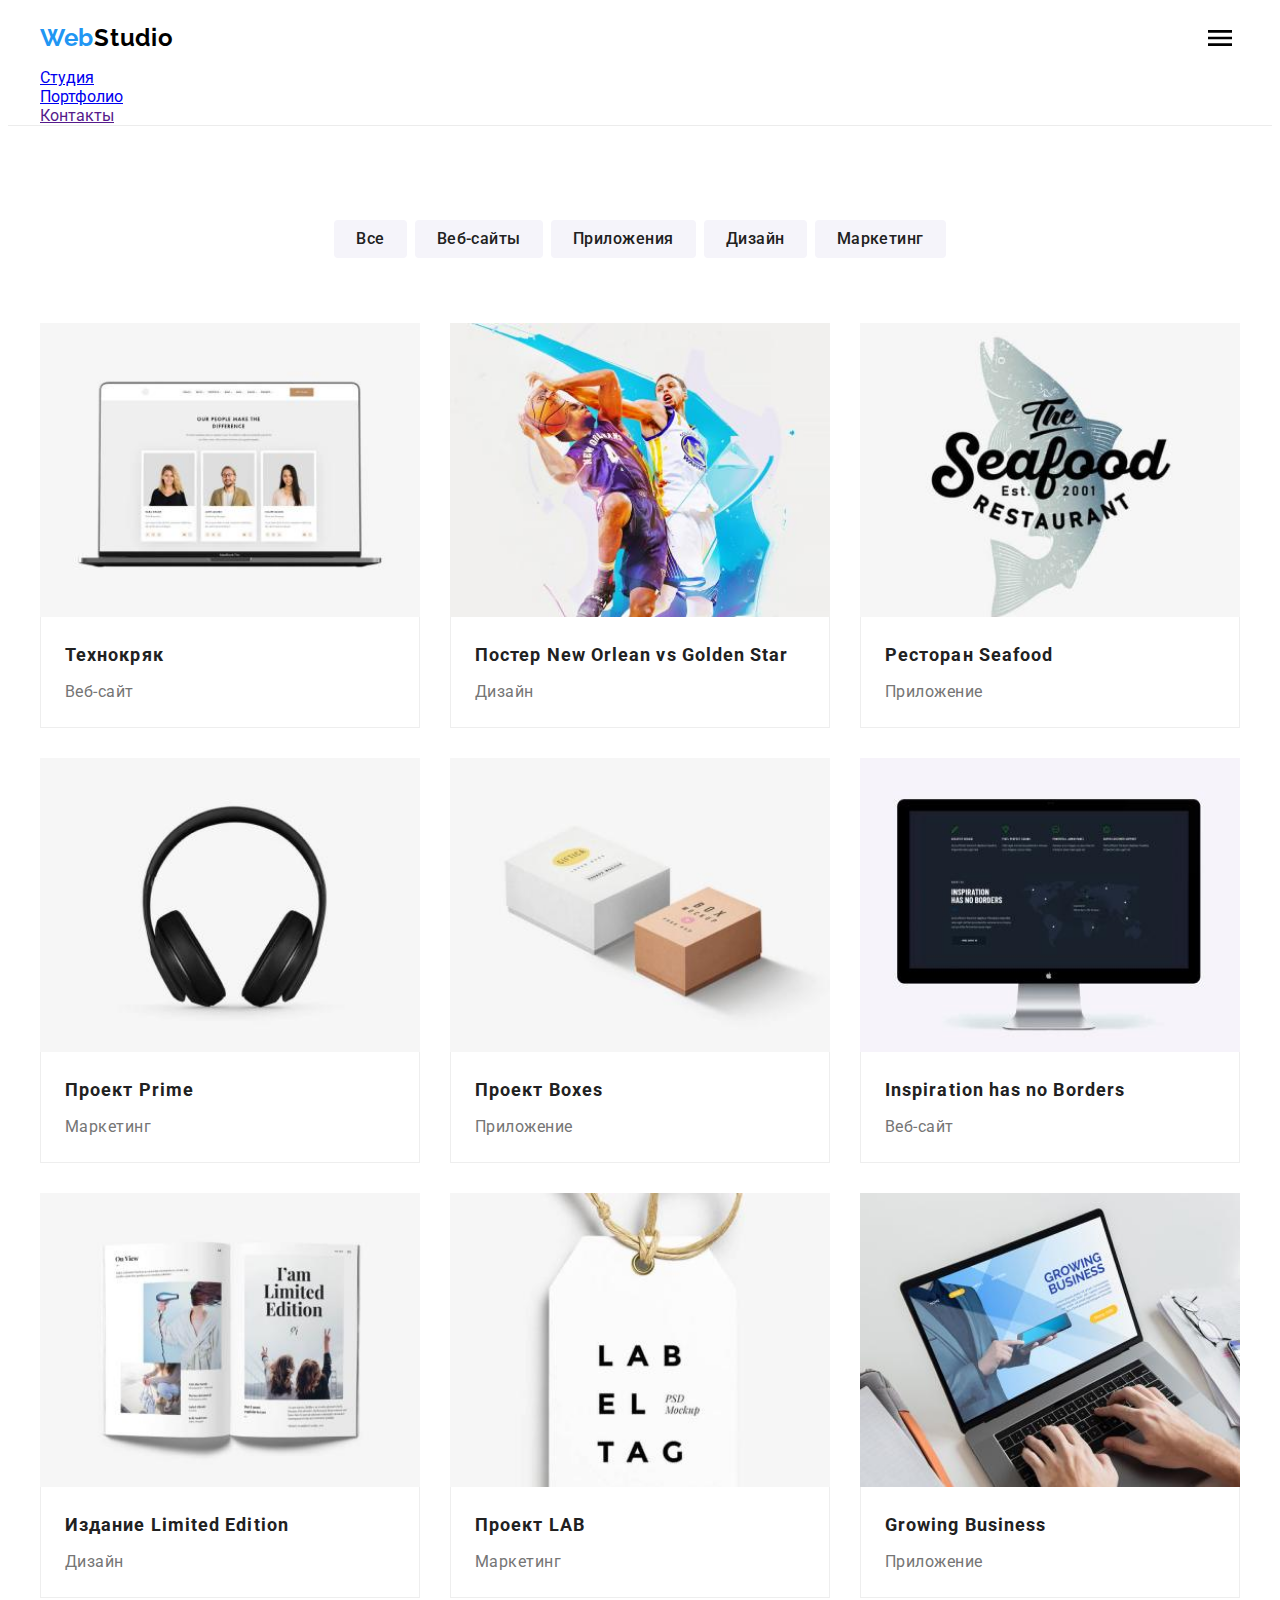
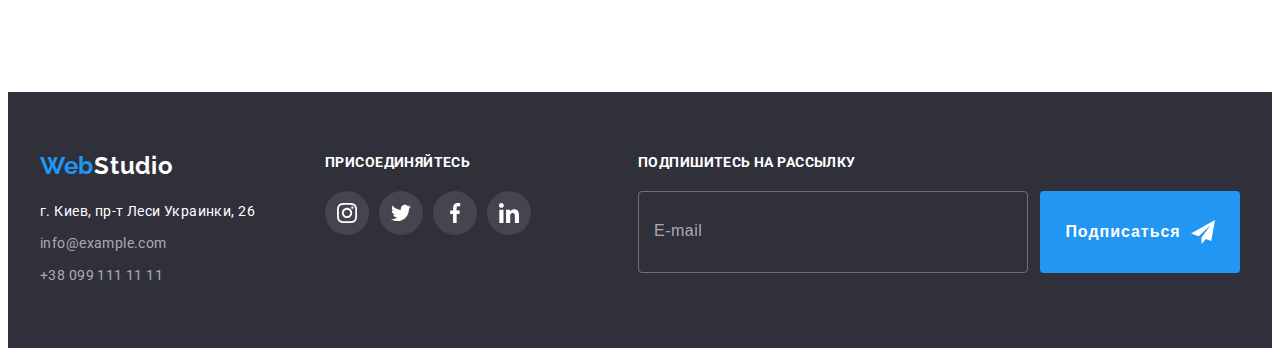
<file: portfolio.html>
<!DOCTYPE html>
<html lang="ru">
  <head>
    <meta charset="UTF-8" />
    <meta http-equiv="X-UA-Compatible" content="IE=edge" />
    <meta name="viewport" content="width=device-width, initial-scale=1.0" />
    <title>Портфолио</title>
    <link rel="preconnect" href="https://fonts.googleapis.com" />
    <link rel="preconnect" href="https://fonts.gstatic.com" crossorigin />
    <link
      href="https://fonts.googleapis.com/css2?family=Raleway:wght@700&family=Roboto:wght@400;500;700;900&display=swap"
      rel="stylesheet"
    />
    <link
      rel="stylesheet"
      href="https://cdnjs.cloudflare.com/ajax/libs/modern-normalize/1.1.0/modern-normalize.min.css"
      integrity="sha512-wpPYUAdjBVSE4KJnH1VR1HeZfpl1ub8YT/NKx4PuQ5NmX2tKuGu6U/JRp5y+Y8XG2tV+wKQpNHVUX03MfMFn9Q=="
      crossorigin="anonymous"
      referrerpolicy="no-referrer"
    />
    <link rel="stylesheet" href="./css/main.min.css" />
  </head>
  <body>
    <!-- Шапка страницы -->
    <header class="page-header">
      <div class="container page-header__items">
        <nav class="main-nav">
          <div class="main-nav__wrapper">
            <a class="logo" href="./index.html"><span class="logo__label">Web</span>Studio</a>
            <button type="button" class="main-nav__button">
              <svg width="40" height="40">
                <use href="./images/icons.svg#menu"></use>
                <!-- <use href="./images/icons.svg#close-menu"></use> -->
              </svg>
            </button>
          </div>

          <ul class="nav-list">
            <li class="nav-list__item">
              <a class="nav-list__link nav-list__link--current" href="./index.html">Студия</a>
            </li>
            <li class="nav-list__item">
              <a class="nav-list__link" href="./portfolio.html">Портфолио</a>
            </li>
            <li class="nav-list__item">
              <a class="nav-list__link" href="">Контакты</a>
            </li>
          </ul>
        </nav>

        <ul class="contacts">
          <li class="contacts__item">
            <a class="contacts__link" href="mailto:info@devstudio.com">
              <svg class="contacts__icon" width="16" height="12">
                <use href="./images/icons.svg#icon-mail"></use>
              </svg>
              info@devstudio.com
            </a>
          </li>
          <li class="contacts__item">
            <a class="contacts__link" href="tel:+380961111111">
              <svg class="contacts__icon" width="10" height="16">
                <use href="./images/icons.svg#icon-smartphone"></use>
              </svg>
              +38 096 111 11 11
            </a>
          </li>
        </ul>
      </div>
    </header>
    <!-- Основной контент страницы -->
    <main>
      <section class="portfolio section">
        <div class="container">
          <h1 class="visually-hidden">Примеры работ</h1>

          <ul class="filter-list">
            <li class="filter-list__item">
              <button class="filter-list__btn" type="button">Все</button>
            </li>
            <li class="filter-list__item">
              <button class="filter-list__btn" type="button">Веб-сайты</button>
            </li>
            <li class="filter-list__item">
              <button class="filter-list__btn" type="button">Приложения</button>
            </li>
            <li class="filter-list__item">
              <button class="filter-list__btn" type="button">Дизайн</button>
            </li>
            <li class="filter-list__item">
              <button class="filter-list__btn" type="button">Маркетинг</button>
            </li>
          </ul>

          <ul class="portfolio-list">
            <li class="portfolio-list__item">
              <a class="portfolio-list__link" href="">
                <div class="portfolio-list__overlay">
                  <picture>
                    <source
                      srcset="
                        ./images/portfolio_1-mobile.jpg    1x,
                        ./images/portfolio_1-mobile@2x.jpg 2x
                      "
                      media="(max-width: 767px)"
                    />
                    <source
                      srcset="
                        ./images/portfolio_1-tablet.jpg    1x,
                        ./images/portfolio_1-tablet@2x.jpg 2x
                      "
                      media="(max-width: 1199px)"
                    />
                    <source
                      srcset="
                        ./images/portfolio_1-desktop.jpg    1x,
                        ./images/portfolio_1-desktop@2x.jpg 2x
                      "
                      media="(min-width: 1200px)"
                    />
                    <img
                      class="portfolio-list__image"
                      src="./images/portfolio_1-mobile.jpg"
                      alt="Веб-сайт на ноутбуке"
                    />
                  </picture>

                  <p class="portfolio-list__text">
                    Технокряк это современная площадка распространения коронавируса. Компании
                    используют эту платформу для цифрового шпионажа и атак на защищённые сервера
                    конкурентов.
                  </p>
                </div>
                <div class="portfolio-list__desc">
                  <h2 class="portfolio-list__title">Технокряк</h2>
                  <p class="portfolio-list__subtitle">Веб-сайт</p>
                </div>
              </a>
            </li>
            <li class="portfolio-list__item">
              <a class="portfolio-list__link" href="">
                <div class="portfolio-list__overlay">
                  <picture>
                    <source
                      srcset="
                        ./images/portfolio_2-mobile.jpg    1x,
                        ./images/portfolio_2-mobile@2x.jpg 2x
                      "
                      media="(max-width: 767px)"
                    />
                    <source
                      srcset="
                        ./images/portfolio_2-tablet.jpg    1x,
                        ./images/portfolio_2-tablet@2x.jpg 2x
                      "
                      media="(max-width: 1199px)"
                    />
                    <source
                      srcset="
                        ./images/portfolio_2-desktop.jpg    1x,
                        ./images/portfolio_2-desktop@2x.jpg 2x
                      "
                      media="(min-width: 1200px)"
                    />
                    <img
                      class="portfolio-list__image"
                      src="./images/portfolio_2-mobile.jpg"
                      alt="Постер с баскетболистами"
                    />
                  </picture>
                  <p class="portfolio-list__text">
                    Технокряк это современная площадка распространения коронавируса. Компании
                    используют эту платформу для цифрового шпионажа и атак на защищённые сервера
                    конкурентов.
                  </p>
                </div>
                <div class="portfolio-list__desc">
                  <h2 class="portfolio-list__title">Постер New Orlean vs Golden Star</h2>
                  <p class="portfolio-list__subtitle">Дизайн</p>
                </div>
              </a>
            </li>
            <li class="portfolio-list__item">
              <a class="portfolio-list__link" href="">
                <div class="portfolio-list__overlay">
                  <picture>
                    <source
                      srcset="
                        ./images/portfolio_3-mobile.jpg    1x,
                        ./images/portfolio_3-mobile@2x.jpg 2x
                      "
                      media="(max-width: 767px)"
                    />
                    <source
                      srcset="
                        ./images/portfolio_3-tablet.jpg    1x,
                        ./images/portfolio_3-tablet@2x.jpg 2x
                      "
                      media="(max-width: 1199px)"
                    />
                    <source
                      srcset="
                        ./images/portfolio_3-desktop.jpg    1x,
                        ./images/portfolio_3-desktop@2x.jpg 2x
                      "
                      media="(min-width: 1200px)"
                    />
                    <img
                      class="portfolio-list__image"
                      src="./images/portfolio_3-mobile.jpg"
                      alt="Логотип ресторана"
                    />
                  </picture>
                  <p class="portfolio-list__text">
                    Технокряк это современная площадка распространения коронавируса. Компании
                    используют эту платформу для цифрового шпионажа и атак на защищённые сервера
                    конкурентов.
                  </p>
                </div>
                <div class="portfolio-list__desc">
                  <h2 class="portfolio-list__title">Ресторан Seafood</h2>
                  <p class="portfolio-list__subtitle">Приложение</p>
                </div>
              </a>
            </li>
            <li class="portfolio-list__item">
              <a class="portfolio-list__link" href="">
                <div class="portfolio-list__overlay">
                  <picture>
                    <source
                      srcset="
                        ./images/portfolio_4-mobile.jpg    1x,
                        ./images/portfolio_4-mobile@2x.jpg 2x
                      "
                      media="(max-width: 767px)"
                    />
                    <source
                      srcset="
                        ./images/portfolio_4-tablet.jpg    1x,
                        ./images/portfolio_4-tablet@2x.jpg 2x
                      "
                      media="(max-width: 1199px)"
                    />
                    <source
                      srcset="
                        ./images/portfolio_4-desktop.jpg    1x,
                        ./images/portfolio_4-desktop@2x.jpg 2x
                      "
                      media="(min-width: 1200px)"
                    />
                    <img
                      class="portfolio-list__image"
                      src="./images/portfolio_4-mobile.jpg"
                      alt="Наушники"
                    />
                  </picture>

                  <p class="portfolio-list__text">
                    Технокряк это современная площадка распространения коронавируса. Компании
                    используют эту платформу для цифрового шпионажа и атак на защищённые сервера
                    конкурентов.
                  </p>
                </div>
                <div class="portfolio-list__desc">
                  <h2 class="portfolio-list__title">Проект Prime</h2>
                  <p class="portfolio-list__subtitle">Маркетинг</p>
                </div>
              </a>
            </li>
            <li class="portfolio-list__item">
              <a class="portfolio-list__link" href="">
                <div class="portfolio-list__overlay">
                  <picture>
                    <source
                      srcset="
                        ./images/portfolio_5-mobile.jpg    1x,
                        ./images/portfolio_5-mobile@2x.jpg 2x
                      "
                      media="(max-width: 767px)"
                    />
                    <source
                      srcset="
                        ./images/portfolio_5-tablet.jpg    1x,
                        ./images/portfolio_5-tablet@2x.jpg 2x
                      "
                      media="(max-width: 1199px)"
                    />
                    <source
                      srcset="
                        ./images/portfolio_5-desktop.jpg    1x,
                        ./images/portfolio_5-desktop@2x.jpg 2x
                      "
                      media="(min-width: 1200px)"
                    />
                    <img
                      class="portfolio-list__image"
                      src="./images/portfolio_5-mobile.jpg"
                      alt="Две коробки"
                    />
                  </picture>

                  <p class="portfolio-list__text">
                    Технокряк это современная площадка распространения коронавируса. Компании
                    используют эту платформу для цифрового шпионажа и атак на защищённые сервера
                    конкурентов.
                  </p>
                </div>
                <div class="portfolio-list__desc">
                  <h2 class="portfolio-list__title">Проект Boxes</h2>
                  <p class="portfolio-list__subtitle">Приложение</p>
                </div>
              </a>
            </li>
            <li class="portfolio-list__item">
              <a class="portfolio-list__link" href="">
                <div class="portfolio-list__overlay">
                  <picture>
                    <source
                      srcset="
                        ./images/portfolio_6-mobile.jpg    1x,
                        ./images/portfolio_6-mobile@2x.jpg 2x
                      "
                      media="(max-width: 767px)"
                    />
                    <source
                      srcset="
                        ./images/portfolio_6-tablet.jpg    1x,
                        ./images/portfolio_6-tablet@2x.jpg 2x
                      "
                      media="(max-width: 1199px)"
                    />
                    <source
                      srcset="
                        ./images/portfolio_6-desktop.jpg    1x,
                        ./images/portfolio_6-desktop@2x.jpg 2x
                      "
                      media="(min-width: 1200px)"
                    />
                    <img
                      class="portfolio-list__image"
                      src="./images/portfolio_6-mobile.jpg"
                      alt="Веб-сайт на мониторе"
                    />
                  </picture>
                  <p class="portfolio-list__text">
                    Технокряк это современная площадка распространения коронавируса. Компании
                    используют эту платформу для цифрового шпионажа и атак на защищённые сервера
                    конкурентов.
                  </p>
                </div>
                <div class="portfolio-list__desc">
                  <h2 class="portfolio-list__title" lang="en">Inspiration has no Borders</h2>
                  <p class="portfolio-list__subtitle">Веб-сайт</p>
                </div>
              </a>
            </li>
            <li class="portfolio-list__item">
              <a class="portfolio-list__link" href="">
                <div class="portfolio-list__overlay">
                  <picture>
                    <source
                      srcset="
                        ./images/portfolio_7-mobile.jpg    1x,
                        ./images/portfolio_7-mobile@2x.jpg 2x
                      "
                      media="(max-width: 767px)"
                    />
                    <source
                      srcset="
                        ./images/portfolio_7-tablet.jpg    1x,
                        ./images/portfolio_7-tablet@2x.jpg 2x
                      "
                      media="(max-width: 1199px)"
                    />
                    <source
                      srcset="
                        ./images/portfolio_7-desktop.jpg    1x,
                        ./images/portfolio_7-desktop@2x.jpg 2x
                      "
                      media="(min-width: 1200px)"
                    />
                    <img
                      class="portfolio-list__image"
                      src="./images/portfolio_7-mobile.jpg"
                      alt="Открытый журнал"
                    />
                  </picture>
                  <p class="portfolio-list__text">
                    Технокряк это современная площадка распространения коронавируса. Компании
                    используют эту платформу для цифрового шпионажа и атак на защищённые сервера
                    конкурентов.
                  </p>
                </div>
                <div class="portfolio-list__desc">
                  <h2 class="portfolio-list__title">Издание Limited Edition</h2>
                  <p class="portfolio-list__subtitle">Дизайн</p>
                </div>
              </a>
            </li>
            <li class="portfolio-list__item">
              <a class="portfolio-list__link" href="">
                <div class="portfolio-list__overlay">
                  <picture>
                    <source
                      srcset="
                        ./images/portfolio_8-mobile.jpg    1x,
                        ./images/portfolio_8-mobile@2x.jpg 2x
                      "
                      media="(max-width: 767px)"
                    />
                    <source
                      srcset="
                        ./images/portfolio_8-tablet.jpg    1x,
                        ./images/portfolio_8-tablet@2x.jpg 2x
                      "
                      media="(max-width: 1199px)"
                    />
                    <source
                      srcset="
                        ./images/portfolio_8-desktop.jpg    1x,
                        ./images/portfolio_8-desktop@2x.jpg 2x
                      "
                      media="(min-width: 1200px)"
                    />
                    <img
                      class="portfolio-list__image"
                      src="./images/portfolio_8-mobile.jpg"
                      alt="Бирка с названием проекта"
                    />
                  </picture>
                  <p class="portfolio-list__text">
                    Технокряк это современная площадка распространения коронавируса. Компании
                    используют эту платформу для цифрового шпионажа и атак на защищённые сервера
                    конкурентов.
                  </p>
                </div>
                <div class="portfolio-list__desc">
                  <h2 class="portfolio-list__title">Проект LAB</h2>
                  <p class="portfolio-list__subtitle">Маркетинг</p>
                </div>
              </a>
            </li>
            <li class="portfolio-list__item">
              <a class="portfolio-list__link" href="">
                <div class="portfolio-list__overlay">
                  <picture>
                    <source
                      srcset="
                        ./images/portfolio_9-mobile.jpg    1x,
                        ./images/portfolio_9-mobile@2x.jpg 2x
                      "
                      media="(max-width: 767px)"
                    />
                    <source
                      srcset="
                        ./images/portfolio_9-tablet.jpg    1x,
                        ./images/portfolio_9-tablet@2x.jpg 2x
                      "
                      media="(max-width: 1199px)"
                    />
                    <source
                      srcset="
                        ./images/portfolio_9-desktop.jpg    1x,
                        ./images/portfolio_9-desktop@2x.jpg 2x
                      "
                      media="(min-width: 1200px)"
                    />
                    <img
                      class="portfolio-list__image"
                      src="./images/portfolio_9-mobile.jpg"
                      alt="Приложение на ноутбуке"
                    />
                  </picture>
                  <p class="portfolio-list__text">
                    Технокряк это современная площадка распространения коронавируса. Компании
                    используют эту платформу для цифрового шпионажа и атак на защищённые сервера
                    конкурентов.
                  </p>
                </div>
                <div class="portfolio-list__desc">
                  <h2 class="portfolio-list__title" lang="en">Growing Business</h2>
                  <p class="portfolio-list__subtitle">Приложение</p>
                </div>
              </a>
            </li>
          </ul>
        </div>
      </section>
    </main>
    <!-- Подвал сайта -->
    <footer class="page-footer">
      <div class="container page-footer__container">
        <div class="page-footer__wrapper">
          <div class="page-footer__left">
            <a class="logo page-footer__logo" href="./index.html"
              ><span class="logo__label">Web</span>Studio</a
            >

            <address>
              <ul class="footer-contacts">
                <li class="footer-contacts__item">
                  <a
                    class="footer-contacts__link footer-contacts__link--white"
                    href="https://goo.gl/maps/FamfgwnyAjWvc73h8"
                    target="_blank"
                    rel="norefferer noopener"
                    >г. Киев, пр-т Леси Украинки, 26
                  </a>
                </li>
                <li class="footer-contacts__item">
                  <a class="footer-contacts__link" href="mailto:info@example.com"
                    >info@example.com</a
                  >
                </li>
                <li class="footer-contacts__item">
                  <a class="footer-contacts__link" href="tel:+380991111111">+38 099 111 11 11</a>
                </li>
              </ul>
            </address>
          </div>

          <div class="footer-social">
            <b class="footer-social__text">присоединяйтесь</b>

            <ul class="social-list">
              <li class="social-list__item">
                <a href="" class="social-list__link social-list__link--white">
                  <svg class="social-list__icon" width="20" height="20">
                    <use href="./images/icons.svg#icon-instagram"></use>
                  </svg>
                </a>
              </li>
              <li class="social-list__item">
                <a href="" class="social-list__link social-list__link--white">
                  <svg class="social-list__icon" width="20" height="20">
                    <use href="./images/icons.svg#icon-twitter"></use>
                  </svg>
                </a>
              </li>
              <li class="social-list__item">
                <a href="" class="social-list__link social-list__link--white">
                  <svg class="social-list__icon" width="20" height="20">
                    <use href="./images/icons.svg#icon-facebook"></use>
                  </svg>
                </a>
              </li>
              <li class="social-list__item">
                <a href="" class="social-list__link social-list__link--white">
                  <svg class="social-list__icon" width="20" height="20">
                    <use href="./images/icons.svg#icon-linkedin"></use>
                  </svg>
                </a>
              </li>
            </ul>
          </div>
        </div>

        <form class="footer-form">
          <label for="email" class="footer-form__label">Подпишитесь на рассылку</label>
          <div class="footer-form__container">
            <input
              type="email"
              class="footer-form__input"
              name="email"
              id="email"
              placeholder="E-mail"
            />
            <button type="submit" class="footer-form__btn">
              Подписаться
              <svg class="footer-form__icon" width="24" height="24">
                <use href="./images/icons.svg#icon-send"></use>
              </svg>
            </button>
          </div>
        </form>
      </div>
    </footer>
  </body>
</html>
</file>
<file: css/main.min.css>
body{font-family:'Roboto', sans-serif;color:#757575}ul{margin:0;padding:0;list-style:none}h1,h2,h3,h4,h5,h6,p{margin:0}a{display:block}img{display:block;max-width:100%;height:auto}.container{margin:0 auto;padding:0 15px}@media screen and (min-width: 480px){.container{width:480px}}@media screen and (min-width: 768px){.container{width:768px}}@media screen and (min-width: 1200px){.container{width:1200px}}.section{padding:60px 0}@media screen and (min-width: 1200px){.section{padding:94px 0}}.visually-hidden{position:absolute;width:1px;height:1px;margin:-1px;padding:0;overflow:hidden;border:0;clip:rect(0 0 0 0)}.main-nav__wrapper,.main-nav__button,.features-list__icon,.social-list__link,.clients-list__link,.footer-form__btn,.close-btn,.modal-form__accept,.modal-form__check-icon{display:flex;align-items:center}.page-header{border-bottom:1px solid #ececec;background-color:#ffffff}.main-nav__wrapper{justify-content:space-between}.main-nav__button{padding:0;border:none;background-color:transparent;cursor:pointer}.logo{padding:16px 0;color:#000000;font-family:'Raleway', sans-serif;font-size:24px;line-height:1.17;letter-spacing:.03em;font-weight:700;text-decoration:none}.logo__label{color:#2196f3}.contacts{display:none}.hero{padding:118px 0;background-color:#2f303a;background-image:linear-gradient(rgba(47,48,58,0.4), rgba(47,48,58,0.4)),url("../images/hero-bg-480.jpg");background-size:cover;background-position:center;text-align:center}@media screen and (min-device-pixel-ratio: 2), screen and (min-resolution: 192dpi), screen and (min-resolution: 2dppx){.hero{background-image:linear-gradient(rgba(47,48,58,0.4), rgba(47,48,58,0.4)),url("../images/hero-bg-480@2x.jpg")}}@media screen and (min-width: 481px){.hero{background-image:linear-gradient(rgba(47,48,58,0.4), rgba(47,48,58,0.4)),url("../images/hero-bg-768.jpg")}}@media screen and (min-width: 481px) and (min-device-pixel-ratio: 2), screen and (min-width: 481px) and (min-resolution: 192dpi), screen and (min-width: 481px) and (min-resolution: 2dppx){.hero{background-image:linear-gradient(rgba(47,48,58,0.4), rgba(47,48,58,0.4)),url("../images/hero-bg-768@2x.jpg")}}@media screen and (min-width: 769px){.hero{background-image:linear-gradient(rgba(47,48,58,0.4), rgba(47,48,58,0.4)),url("../images/hero-bg-1200.jpg")}}@media screen and (min-width: 769px) and (min-device-pixel-ratio: 2), screen and (min-width: 769px) and (min-resolution: 192dpi), screen and (min-width: 769px) and (min-resolution: 2dppx){.hero{background-image:linear-gradient(rgba(47,48,58,0.4), rgba(47,48,58,0.4)),url("../images/hero-bg-1200@2x.jpg")}}@media screen and (min-width: 1200px){.hero{max-width:1600px;margin:0 auto;padding:200px 0}}@media screen and (min-width: 480px){.hero__container{padding:0 60px}}@media screen and (min-width: 768px){.hero__container{width:360px;padding:0}}@media screen and (min-width: 1200px){.hero__container{width:696px}}.hero__title{margin-bottom:30px;color:#ffffff;font-size:26px;line-height:1.62;letter-spacing:.06em;font-weight:900;text-transform:uppercase}@media screen and (min-width: 1200px){.hero__title{font-size:44px;line-height:1.36}}.btn{min-width:200px;min-height:50px;padding:10px;border-radius:4px;border:none;background-color:#2196f3;color:#ffffff;font-size:16px;line-height:1.87;letter-spacing:.06em;font-weight:700;cursor:pointer;box-shadow:0px 4px 4px rgba(0,0,0,0.15);transition:background-color 250ms cubic-bezier(0.4, 0, 0.2, 1)}.btn:hover,.btn:focus{background-color:#188ce8}@media screen and (min-width: 768px){.features-list{display:flex;flex-wrap:wrap;margin:-15px}}@media screen and (min-width: 1200px){.features-list{flex-wrap:nowrap}}@media screen and (max-width: 767px){.features-list__item:not(:last-child){margin-bottom:30px}}@media screen and (min-width: 768px){.features-list__item{flex-basis:calc((100% - 60px) / 2);margin:15px}}@media screen and (min-width: 1200px){.features-list__item{flex-basis:calc((100% - 90px) / 4)}}.features-list__icon{justify-content:center;height:120px;margin-bottom:30px;border-radius:4px;background-color:#f5f4fa}.features-list__label{margin-bottom:10px;color:#212121;font-size:14px;line-height:1.14;letter-spacing:.03em;font-weight:700;text-align:center;text-transform:uppercase}@media screen and (min-width: 768px){.features-list__label{text-align:left}}.features-list__text{font-size:14px;line-height:1.71;letter-spacing:.03em;font-weight:400}.about{padding-top:0}@media screen and (max-width: 1199px){.about{display:none}}.about__title{margin-bottom:50px;color:#212121;font-size:36px;line-height:1.17;letter-spacing:.03em;font-weight:700;text-align:center}.about-list{display:flex;justify-content:space-between}.about-list__item{position:relative}.about-list__image{display:block}.about-list__desc{position:absolute;bottom:0;width:100%;padding:27px 0;color:#ffffff;background-color:rgba(47,48,58,0.8);font-size:14px;line-height:1.14;letter-spacing:.03em;font-weight:700;text-align:center;text-transform:uppercase}.team{background-color:#f5f4fa;text-align:center}.team__title,.clients__title{margin-bottom:30px;color:#212121;font-size:28px;line-height:1.18;letter-spacing:.03em;font-weight:700}@media screen and (min-width: 1200px){.team__title,.clients__title{margin-bottom:50px;font-size:36px;line-height:1.17}}@media screen and (min-width: 768px){.team-list{display:flex;flex-wrap:wrap;margin:-15px}}@media screen and (min-width: 1200px){.team-list{flex-wrap:nowrap}}.team-list__item{margin-bottom:30px;padding-bottom:24px;border-radius:0 0 4px 4px;box-shadow:0px 1px 3px rgba(0,0,0,0.12),0px 1px 1px rgba(0,0,0,0.14),0px 2px 1px rgba(0,0,0,0.2);background-color:#ffffff}@media screen and (max-width: 767px){.team-list__item:last-child{margin-bottom:0}}@media screen and (min-width: 768px){.team-list__item{flex-basis:calc((100% - 60px) / 2);margin:15px}}@media screen and (min-width: 1200px){.team-list__item{flex-basis:calc((100% - 90px) / 4);padding-bottom:30px}}.team-list__photo{margin-bottom:30px}.team-list__name{margin-bottom:10px;color:#212121;font-size:16px;line-height:1.19;letter-spacing:.03em;font-weight:500}.team-list__post{margin-bottom:16px;font-size:16px;line-height:1.19;letter-spacing:.03em;font-weight:400}.social-list{display:flex;justify-content:center}.social-list__item{width:44px;height:44px}.social-list__item+.social-list__item{margin-left:10px}.social-list__link{justify-content:center;width:100%;height:100%;border-radius:50%;fill:#afb1b8;transition:background-color 250ms cubic-bezier(0.4, 0, 0.2, 1)}.social-list__link:hover,.social-list__link:focus{background-color:#2196f3}.social-list__link--white{background-color:rgba(255,255,255,0.1);fill:#ffffff}.social-list__icon{transition:fill 250ms cubic-bezier(0.4, 0, 0.2, 1)}.social-list__link:hover .social-list__icon,.social-list__link:focus .social-list__icon{fill:#ffffff}.clients{text-align:center}.clients-list{display:flex;flex-wrap:wrap;margin:-15px}@media screen and (min-width: 1200px){.clients-list{flex-wrap:nowrap}}.clients-list__item{flex-basis:calc((100% - 60px) / 2);margin:15px}@media screen and (min-width: 768px){.clients-list__item{flex-basis:calc((100% - 90px) / 3)}}.clients-list__link{justify-content:center;padding:15px 0;border:1px solid #afb1b8;border-radius:4px;transition:border-color 250ms cubic-bezier(0.4, 0, 0.2, 1)}.clients-list__link:hover,.clients-list__link:focus{border-color:#2196f3}.clients-list__icon{fill:#afb1b8;transition:fill 250ms cubic-bezier(0.4, 0, 0.2, 1)}.clients-list__link:hover .clients-list__icon,.clients-list__link:focus .clients-list__icon{fill:#2196f3}.page-footer{padding:60px 0;background-color:#2f303a;text-align:center}@media screen and (min-width: 1200px){.page-footer{text-align:left}}@media screen and (min-width: 1200px){.page-footer__container{display:flex;justify-content:space-between}}@media screen and (min-width: 768px){.page-footer__wrapper{display:flex;justify-content:center}}.page-footer__left{margin-bottom:60px}@media screen and (min-width: 768px) and (max-width: 1199px){.page-footer__left{margin-right:165px}}@media screen and (min-width: 1200px){.page-footer__left{margin-right:70px;margin-bottom:0}}.page-footer__logo{display:inline-block;margin-bottom:20px;padding:0;color:#ffffff}.footer-contacts__item:not(:last-child){margin-bottom:8px}.footer-contacts__link{color:rgba(255,255,255,0.6);font-style:normal;font-size:14px;line-height:1.71;letter-spacing:.03em;font-weight:400;text-decoration:none;transition:color 250ms cubic-bezier(0.4, 0, 0.2, 1)}.footer-contacts__link--white{color:#ffffff}.footer-contacts__link:hover,.footer-contacts__link:focus{color:#2196f3}.footer-social{margin-bottom:60px}@media screen and (min-width: 768px){.footer-social{margin-bottom:0}}.footer-social__text{display:inline-block;margin-bottom:20px;color:#ffffff;font-size:14px;line-height:1.14;letter-spacing:.03em;font-weight:700;text-transform:uppercase}.footer-form__label{display:inline-block;margin-bottom:20px;color:#ffffff;font-size:14px;line-height:1.14;letter-spacing:.03em;font-weight:700;text-transform:uppercase}@media screen and (min-width: 1200px){.footer-form__container{display:flex}}.footer-form__input{width:100%;height:50px;margin-bottom:20px;padding:15px;border:1px solid rgba(255,255,255,0.3);border-radius:4px;background-color:transparent;color:#ffffff}.footer-form__input::placeholder{color:rgba(255,255,255,0.6);font-size:16px;line-height:1.25;letter-spacing:.03em;font-weight:400}@media screen and (min-width: 768px) and (max-width: 1199px){.footer-form__input{width:450px}}@media screen and (min-width: 1200px){.footer-form__input{margin-right:12px;margin-bottom:0;width:358px}}.footer-form__btn{justify-content:center;min-width:200px;min-height:50px;margin:0 auto;padding:10px;border:none;border-radius:4px;color:#ffffff;background-color:#2196f3;font-size:16px;line-height:1.87;letter-spacing:.06em;font-weight:700;cursor:pointer}.footer-form__icon{margin-left:10px;fill:#ffffff}.filter-list{display:flex;flex-wrap:wrap;margin-bottom:40px}@media screen and (min-width: 768px){.filter-list{justify-content:center;margin-bottom:30px}}@media screen and (min-width: 1200px){.filter-list{margin-bottom:50px}}.filter-list__item:not(:last-child){margin-right:8px}.filter-list__item:nth-child(-n+3){margin-bottom:15px}.filter-list__btn{padding:6px 22px;border-radius:4px;border:none;color:#212121;background-color:#f5f4fa;font-family:inherit;font-size:16px;line-height:1.62;letter-spacing:.03em;font-weight:500;cursor:pointer;transition:color 250ms cubic-bezier(0.4, 0, 0.2, 1),background-color 250ms cubic-bezier(0.4, 0, 0.2, 1),box-shadow 250ms cubic-bezier(0.4, 0, 0.2, 1)}.filter-list__btn:hover,.filter-list__btn:focus{box-shadow:0px 3px 1px rgba(0,0,0,0.1),0px 1px 2px rgba(0,0,0,0.08),0px 2px 2px rgba(0,0,0,0.12);color:#ffffff;background-color:#2196f3}@media screen and (min-width: 768px){.portfolio-list{display:flex;flex-wrap:wrap;margin:-15px}}@media screen and (min-width: 768px){.portfolio-list__item{margin:15px;flex-basis:calc((100% - 60px) / 2)}}@media screen and (min-width: 1200px){.portfolio-list__item{flex-basis:calc((100% - 90px) / 3)}}@media screen and (max-width: 767px){.portfolio-list__item:not(:last-child){margin-bottom:30px}}.portfolio-list__link{color:inherit;text-decoration:none;transition:box-shadow 250ms cubic-bezier(0.4, 0, 0.2, 1)}.portfolio-list__link:hover,.portfolio-list__link:focus{box-shadow:0px 1px 1px rgba(0,0,0,0.12),0px 4px 4px rgba(0,0,0,0.06),1px 4px 6px rgba(0,0,0,0.16)}.portfolio-list__overlay{position:relative;max-width:450px;max-height:294px;overflow:hidden}.portfolio-list__image{width:100%;height:100%;object-fit:cover}.portfolio-list__text{position:absolute;top:100%;height:100%;padding:15px 24px;color:#ffffff;background-color:rgba(33,150,243,0.9);font-size:15px;line-height:1.56;letter-spacing:.03em;font-weight:400;transform:translateY(0);transition:transform 250ms cubic-bezier(0.4, 0, 0.2, 1)}@media screen and (min-width: 480px){.portfolio-list__text{padding:77px 24px;font-size:18px}}@media screen and (min-width: 768px){.portfolio-list__text{padding:50px 24px}}@media screen and (min-width: 1200px){.portfolio-list__text{padding:63px 24px}}.portfolio-list__link:hover .portfolio-list__text,.portfolio-list__link:focus .portfolio-list__text{transform:translateY(-100%)}.portfolio-list__desc{padding:20px 24px;border:1px solid #eeeeee;border-top:none}@media screen and (min-width: 768px) and (max-width: 1199px){.portfolio-list__item:first-child .portfolio-list__desc{padding-bottom:54px}}.portfolio-list__title{margin-bottom:4px;color:#212121;font-size:18px;line-height:2;letter-spacing:.06em;font-weight:700}.portfolio-list__subtitle{font-size:16px;line-height:1.87;letter-spacing:.03em;font-weight:400}.backdrop{position:fixed;top:0;width:100%;height:100%;background-color:rgba(0,0,0,0.2);transition:opacity 250ms cubic-bezier(0.4, 0, 0.2, 1),visibility 250ms cubic-bezier(0.4, 0, 0.2, 1)}.backdrop.is-hidden{visibility:hidden;opacity:0;pointer-events:none}.backdrop.is-hidden .modal{transform:translate(-50%, -50%) scale(2)}.modal{position:absolute;top:50%;left:50%;width:528px;min-height:581px;padding:40px;transform:translate(-50%, -50%) scale(1);transition:transform 250ms cubic-bezier(0.4, 0, 0.2, 1);background-color:#ffffff}.close-btn{position:absolute;top:8px;right:8px;justify-content:center;width:30px;height:30px;border:1px solid rgba(0,0,0,0.1);border-radius:50%;background-color:transparent;cursor:pointer}.close-btn__icon{transition:fill 250ms cubic-bezier(0.4, 0, 0.2, 1)}.close-btn:hover .close-btn__icon,.close-btn:focus .close-btn__icon{fill:#2196f3}.modal-form{text-align:center}.modal-form__title{margin-bottom:12px;color:#212121;font-size:20px;line-height:1.15;letter-spacing:.03em;font-weight:700}.modal-form__label{display:block;margin-bottom:4px;font-size:12px;line-height:1.17;letter-spacing:.01em;font-weight:400;text-align:left}.modal-form__wrapper{position:relative;margin-bottom:10px}.modal-form__input{width:100%;height:40px;padding-left:42px;padding-right:20px;border:1px solid rgba(33,33,33,0.2);border-radius:4px;outline:none;transition:border-color 250ms cubic-bezier(0.4, 0, 0.2, 1)}.modal-form__input:focus{border-color:#2196f3}.modal-form__input:focus+.modal-form__icon{fill:#2196f3}.modal-form__icon{position:absolute;top:50%;left:12px;transform:translateY(-50%);transition:fill 250ms cubic-bezier(0.4, 0, 0.2, 1);fill:#212121}.modal-form__comment{width:100%;height:120px;padding:12px 16px;margin-bottom:20px;border:1px solid rgba(33,33,33,0.2);border-radius:4px;outline:none;resize:none;transition:border-color 250ms cubic-bezier(0.4, 0, 0.2, 1)}.modal-form__comment::placeholder{color:rgba(117,117,117,0.5);font-size:12px;line-height:1.17;letter-spacing:0.01em}.modal-form__comment:focus{border-color:#2196f3}.modal-form__checkbox:focus+.modal-form__accept .modal-form__check-icon{outline:1px solid #212121}.modal-form__checkbox:checked+.modal-form__accept .modal-form__check-icon{border:none;background-color:#2196f3}.modal-form__accept{justify-content:center;font-size:14px;line-height:1.71;letter-spacing:.03em;font-weight:400;cursor:pointer}.modal-form__check-icon{justify-content:center;width:16px;height:15px;margin-right:7px;border:2px solid #212121;border-radius:2px;transition:background-color 250ms cubic-bezier(0.4, 0, 0.2, 1)}.modal-form__link{margin-left:3px;color:#2196f3;text-decoration:underline}.modal-form__btn{margin-top:30px;box-shadow:0px 4px 4px rgba(0,0,0,0.15);transition:background-color 250ms cubic-bezier(0.4, 0, 0.2, 1)}.modal-form__btn:hover,.modal-form__btn:focus{background-color:#188ce8}
/*# sourceMappingURL=main.min.css.map */
</file>
